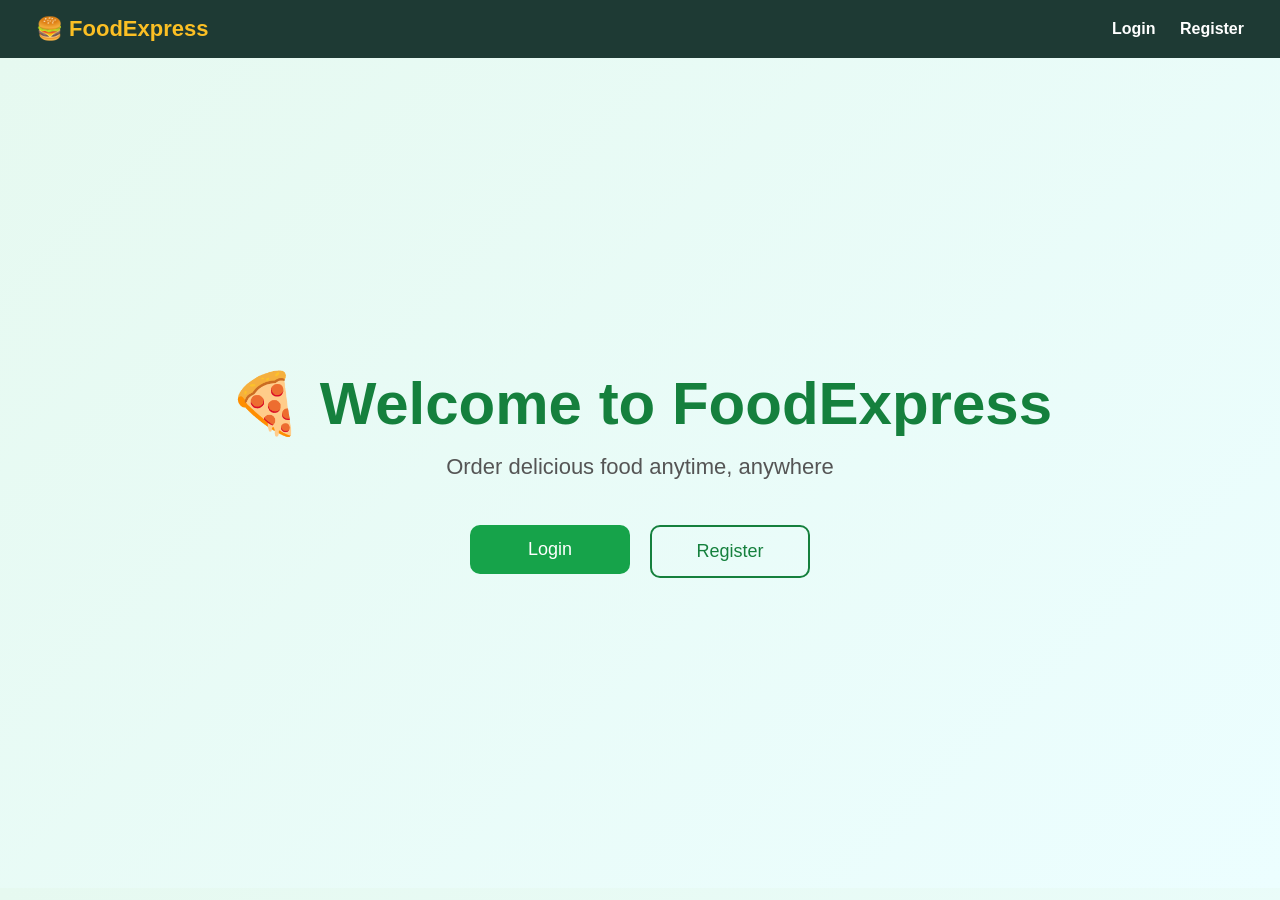
<file: index.html>
<!DOCTYPE html>
<html lang="en">
<head>
  <meta charset="UTF-8">
  <meta name="viewport" content="width=device-width, initial-scale=1.0">
  <title>FoodExpress</title>
  <link rel="stylesheet" href="style.css">
</head>
<body>

<nav class="navbar">
  <div class="logo">🍔 FoodExpress</div>
  <div class="nav-links">
    <a href="login.html">Login</a>
    <a href="register.html">Register</a>
  </div>
</nav>

<section class="hero">
  <h1>🍕 Welcome to FoodExpress</h1>
  <p>Order delicious food anytime, anywhere</p>

  <div class="hero-buttons">
    <a href="login.html"><button>Login</button></a>
    <a href="register.html"><button class="outline-btn">Register</button></a>
  </div>
</section>

</body>
</html>
</file>
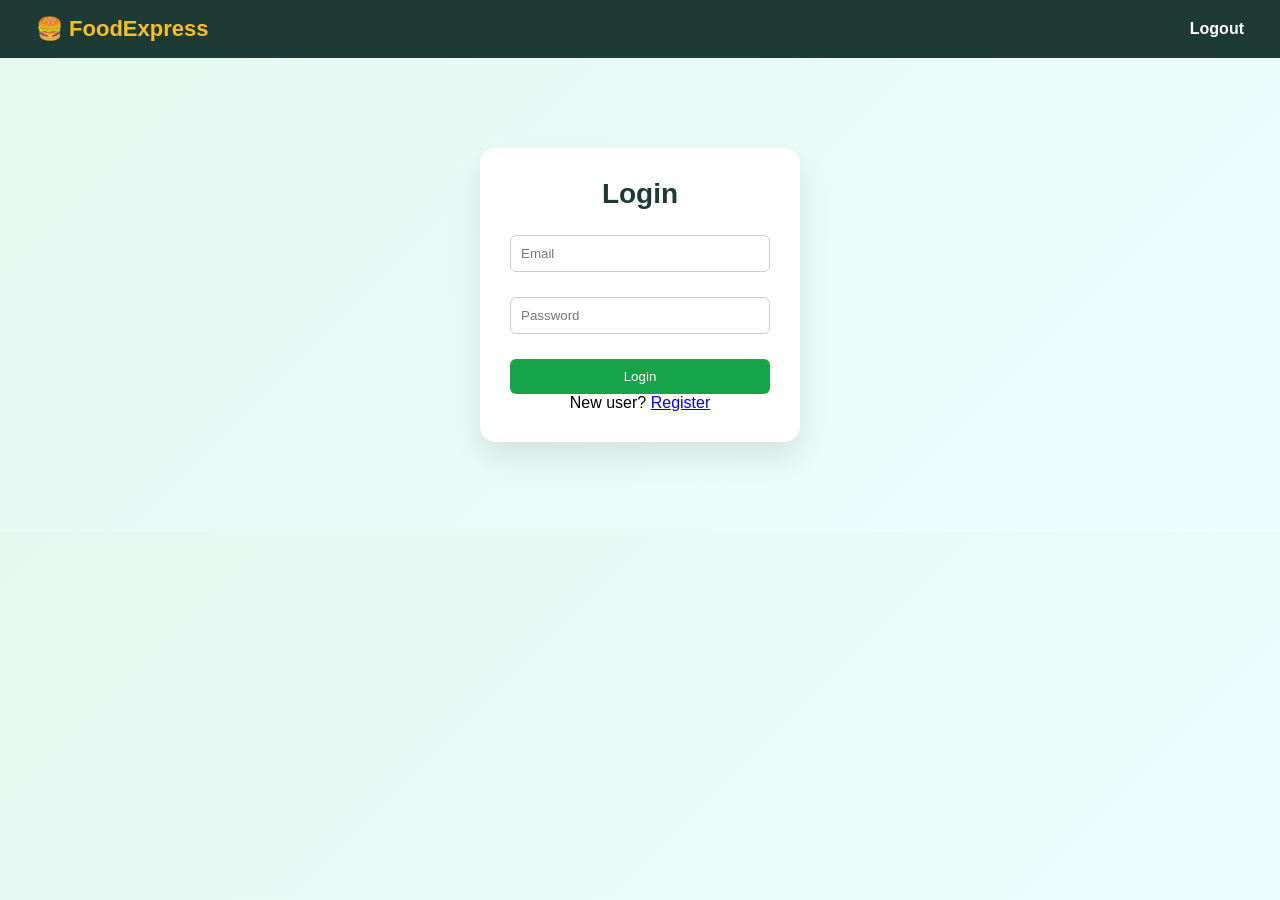
<file: cart.html>
<!DOCTYPE html>
<html>
<head>
  <title>FoodExpress | Cart</title>
  <link rel="stylesheet" href="style.css">
</head>
<body>

<nav class="navbar">
  <div class="logo">🍔 FoodExpress</div>
  <div class="nav-links">
    <a href="catalog.html">Menu</a>
    <a href="cart.html">Cart <span id="cart-count">0</span></a>
    <a href="index.html" onclick="logout()">Logout</a>
  </div>
</nav>

<div class="cart-box">
  <h2>Your Cart 🛒</h2>

  <div id="cart-items">
    <!-- Cart items will be injected here dynamically -->
  </div>

  <div class="cart-total">
    <strong>Total</strong>
    <strong id="cart-total">₹0</strong>
  </div>

  <button onclick="checkout()">Checkout</button>
</div>

<script src="script.js"></script>
<script>
  // Redirect if not logged in
  if (!localStorage.getItem("loggedInUser")) {
    alert("Please login first!");
    window.location.href = "login.html";
  }

  // Function for checkout
  function checkout() {
    if(cart.length === 0) {
      alert("Your cart is empty!");
      return;
    }
    alert("Checkout successful! Total: ₹" + cart.reduce((sum,item)=>sum+item.price*item.qty,0));
    cart = [];
    localStorage.setItem("cart", JSON.stringify(cart));
    loadCart();
    updateCartCount();
  }

  // Load cart items on page load
  loadCart();
  updateCartCount();
</script>
</body>
</html>
</file>
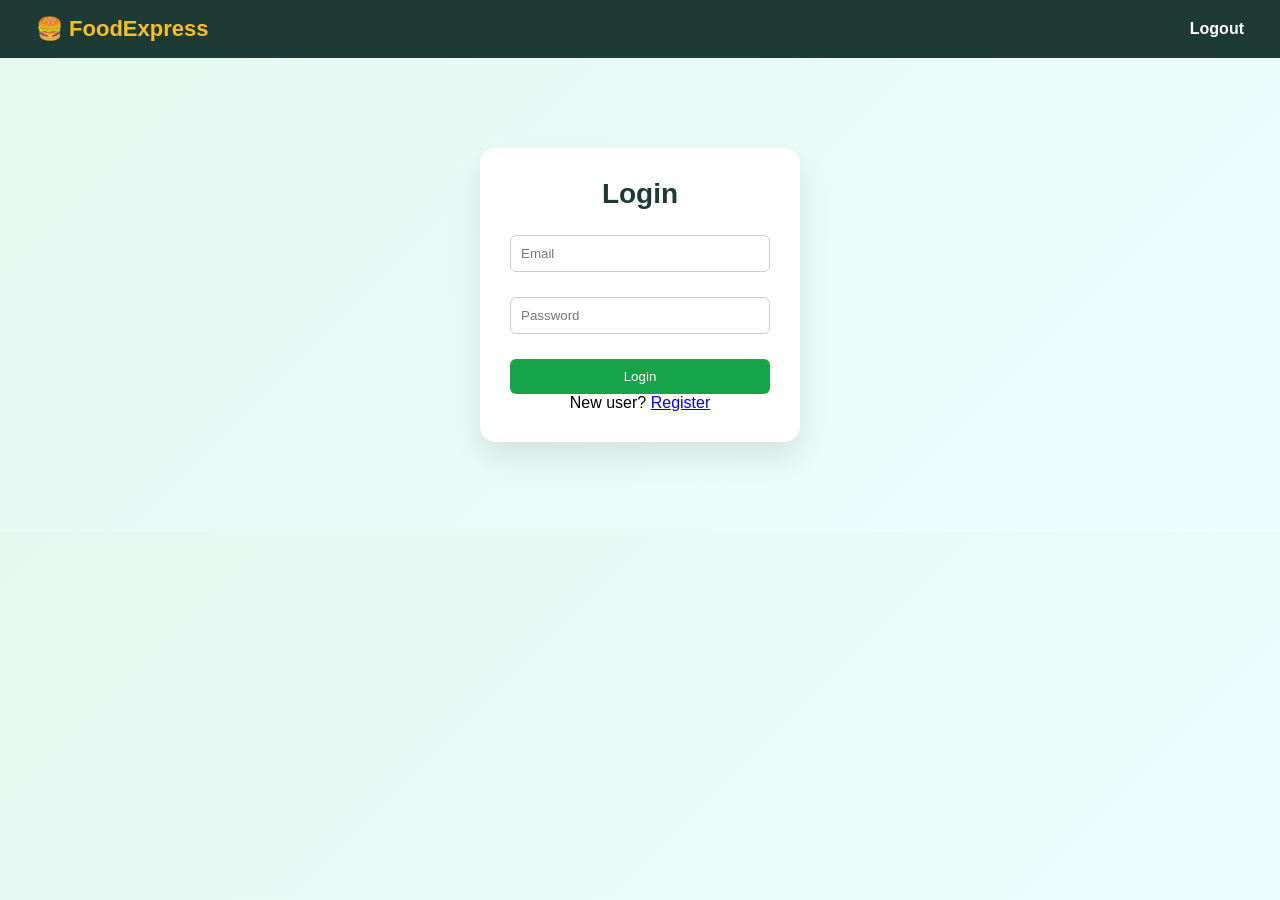
<file: catalog.html>
<!DOCTYPE html>
<html>
<head>
  <title>FoodExpress | Menu</title>
  <link rel="stylesheet" href="style.css">
</head>
<body>

<nav class="navbar">
  <div class="logo">🍔 FoodExpress</div>
  <div class="nav-links">
    <a href="catalog.html">Menu</a>
    <a href="cart.html">Cart <span id="cart-count">0</span></a>
    <a href="index.html" onclick="logout()">Logout</a>
  </div>
</nav>

<h2 class="page-title">Today’s Specials 🍽️</h2>

<div class="catalog">

  <div class="item-card">
    <img src="images/food/biryani.jpg">
    <h3>Chicken Biryani</h3>
    <p>₹249</p>
    <button onclick="addToCart('Chicken Biryani', 249, 'images/food/biryani.jpg')">Add</button>
  </div>

  <div class="item-card">
    <img src="images/food/pizza.jpg">
    <h3>Pizza</h3>
    <p>₹199</p>
    <button onclick="addToCart('Pizza', 199, 'images/food/pizza.jpg')">Add</button>
  </div>

  <div class="item-card">
    <img src="images/food/pasta.jpg">
    <h3>Pasta</h3>
    <p>₹179</p>
    <button onclick="addToCart('Pasta', 179, 'images/food/pasta.jpg')">Add</button>
  </div>

  <div class="item-card">
    <img src="images/food/noodles.jpg">
    <h3>Noodles</h3>
    <p>₹149</p>
    <button onclick="addToCart('Noodles', 149, 'images/food/noodles.jpg')">Add</button>
  </div>

  <div class="item-card">
    <img src="images/food/burger.jpg">
    <h3>Cheese Burger</h3>
    <p>₹129</p>
    <button onclick="addToCart('Cheese Burger', 129, 'images/food/burger.jpg')">Add</button>
  </div>

  <div class="item-card">
    <img src="images/food/grilled sandwich.jpg">
    <h3>Grilled Sandwich</h3>
    <p>₹119</p>
    <button onclick="addToCart('Grilled Sandwich', 119, 'images/food/grilled sandwich.jpg')">Add</button>
  </div>

  <div class="item-card">
    <img src="images/food/french fries.jpg">
    <h3>French Fries</h3>
    <p>₹99</p>
    <button onclick="addToCart('French Fries', 99, 'images/food/french fries.jpg')">Add</button>
  </div>

  <div class="item-card">
    <img src="images/food/cheese cake.jpg">
    <h3>Cheese Cake</h3>
    <p>₹89</p>
    <button onclick="addToCart('Cheese Cake', 89, 'images/food/cheese cake.jpg')">Add</button>
  </div>

  <div class="item-card">
    <img src="images/food/icecream.jpg">
    <h3>Chocolate Icecream</h3>
    <p>₹79</p>
    <button onclick="addToCart('Chocolate Icecream', 79, 'images/food/icecream.jpg')">Add</button>
  </div>

  <div class="item-card">
    <img src="images/food/coke.jpg">
    <h3>Coke</h3>
    <p>₹49</p>
    <button onclick="addToCart('Coke', 49, 'images/food/coke.jpg')">Add</button>
  </div>

</div>

<script src="script.js"></script>
<script>
  // Redirect if not logged in
  if (!localStorage.getItem("loggedInUser")) {
    alert("Please login first!");
    window.location.href = "login.html";
  }
</script>
</body>
</html>
</file>
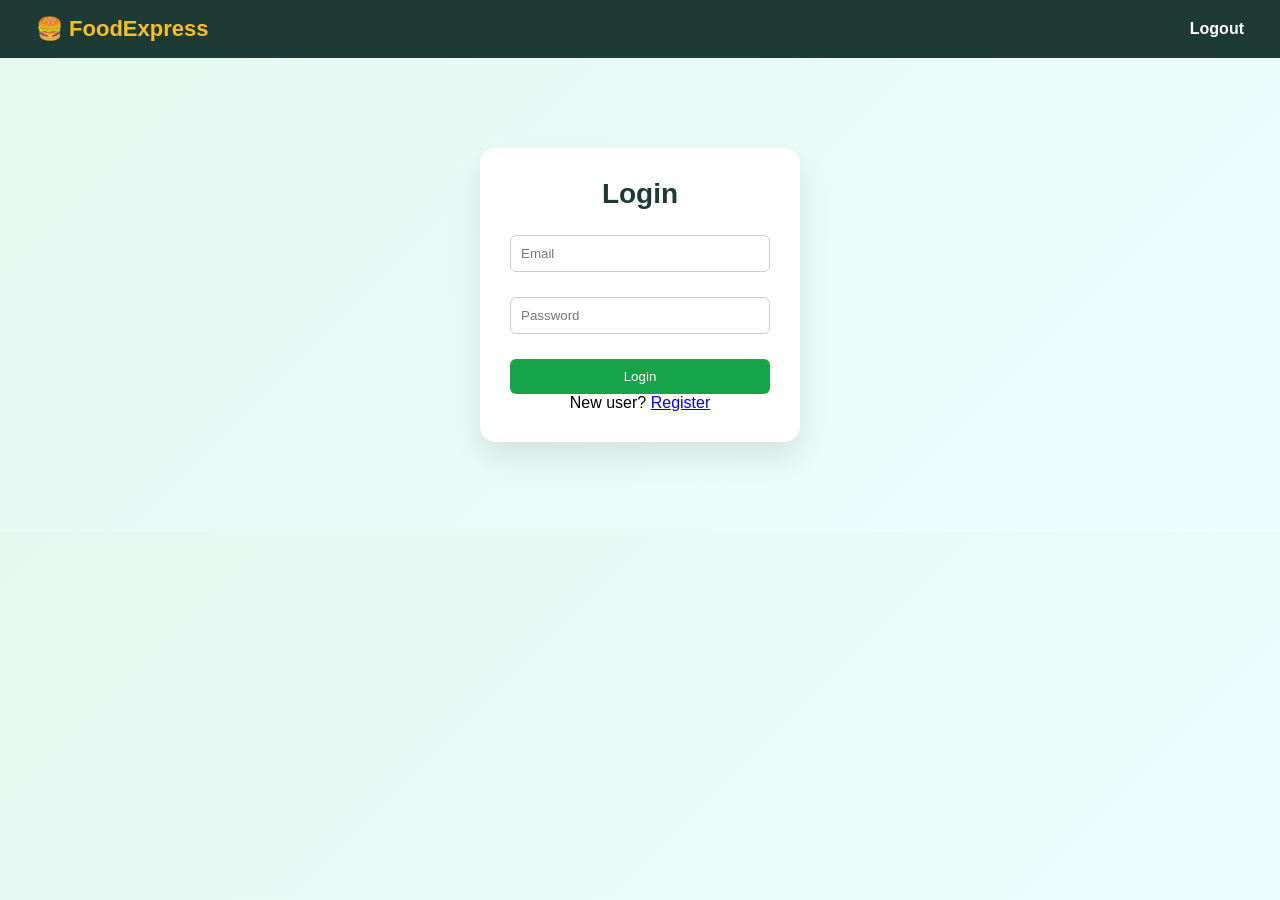
<file: login.html>
<!DOCTYPE html>
<html>
<head>
  <title>FoodExpress | Login</title>
  <link rel="stylesheet" href="style.css">
</head>
<body>

<nav class="navbar">
  <div class="logo">🍔 FoodExpress</div>
  <div class="nav-links">
    <a href="index.html" onclick="logout()">Logout</a>
  </div>
</nav>

<div class="center-card">
  <h2>Login</h2>

  <form onsubmit="return validateLogin()">
    <input type="email" id="loginEmail" placeholder="Email">
    <span class="error" id="loginEmailError"></span>

    <input type="password" id="loginPassword" placeholder="Password">
    <span class="error" id="loginPasswordError"></span>

    <button type="submit">Login</button>
  </form>

  <p>New user? <a href="register.html">Register</a></p>
</div>

<script src="script.js"></script>
</body>
</html>
</file>
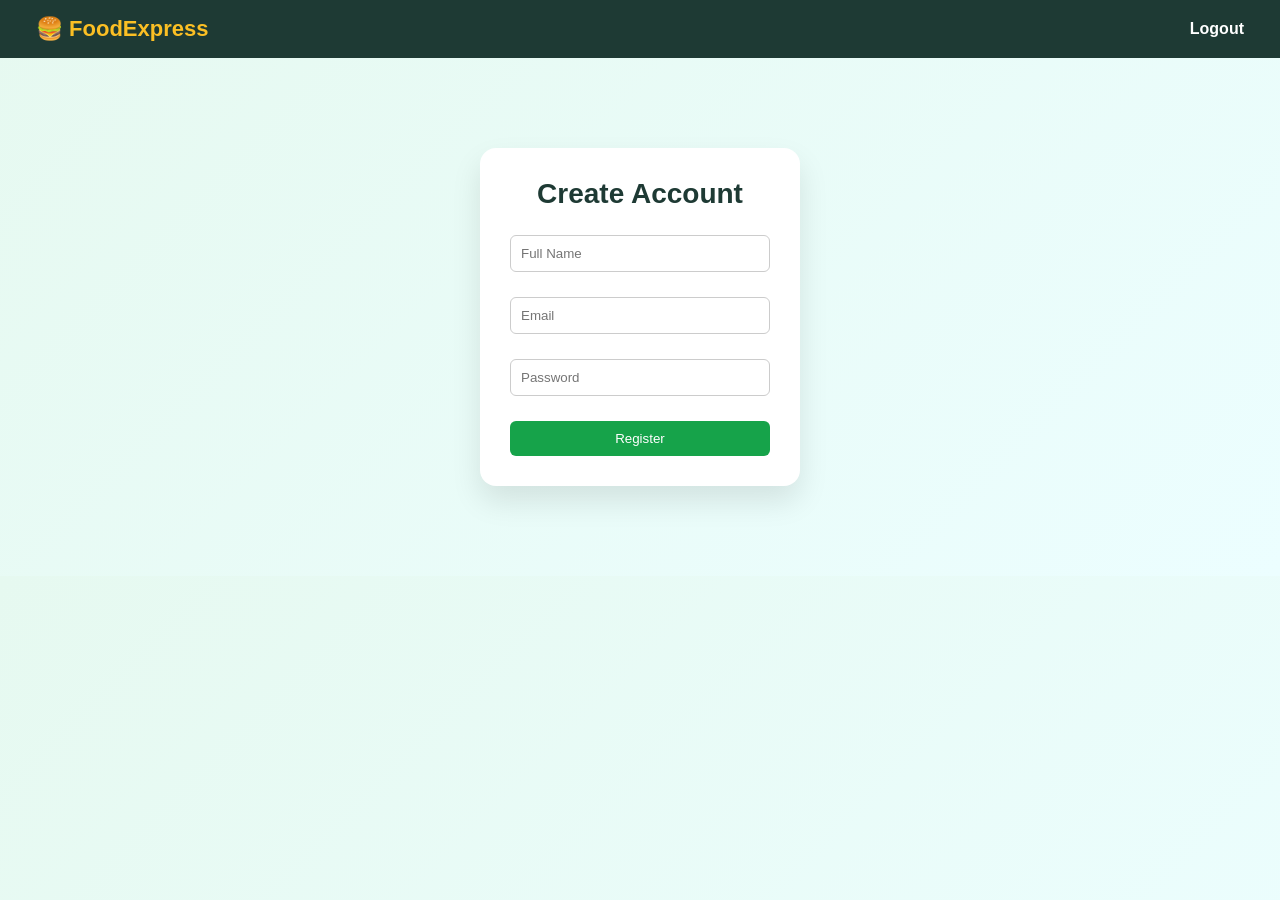
<file: register.html>
<!DOCTYPE html>
<html>
<head>
  <title>FoodExpress | Signup</title>
  <link rel="stylesheet" href="style.css">
</head>
<body>

<nav class="navbar">
  <div class="logo">🍔 FoodExpress</div>
  <div class="nav-links">
    <a href="index.html" onclick="logout()">Logout</a>
  </div>
</nav>

<div class="center-card">
  <h2>Create Account</h2>

  <form onsubmit="return validateRegister()">
    <input type="text" id="regName" placeholder="Full Name">
    <span class="error" id="nameError"></span>

    <input type="email" id="regEmail" placeholder="Email">
    <span class="error" id="emailError"></span>

    <input type="password" id="regPassword" placeholder="Password">
    <span class="error" id="passwordError"></span>

    <button type="submit">Register</button>
  </form>
</div>

<script src="script.js"></script>
</body>
</html>
</file>
<file: style.css>
* {
  margin: 0;
  padding: 0;
  box-sizing: border-box;
  font-family: Arial, sans-serif;
}

body {
  background: linear-gradient(135deg, #e6f9f0, #ecfeff);
}

.navbar {
  display: flex;
  justify-content: space-between;
  align-items: center;
  padding: 16px 36px;
  background: #1e3a34;
}

.logo {
  font-size: 22px;
  font-weight: bold;
  color: #fbbf24;
}

.nav-links a {
  margin-left: 20px;
  text-decoration: none;
  color: white;
  font-weight: bold;
}

.nav-links a:hover {
  color: #fbbf24;
}

.center-card {
  width: 320px;
  background: white;
  margin: 90px auto;
  padding: 30px;
  text-align: center;
  border-radius: 16px;
  box-shadow: 0 15px 30px rgba(0,0,0,0.1);
}

.center-card h2 {
  margin-bottom: 15px;
  color: #1e3a34;
  font-size: 28px;
}

.center-card input {
  width: 100%;
  padding: 10px;
  margin: 10px 0;
  border-radius: 6px;
  border: 1px solid #ccc;
}

button {
  background: #16a34a;
  color: white;
  border: none;
  padding: 10px 20px;
  border-radius: 6px;
  cursor: pointer;
  margin-top: 10px;
  width: 100%;
}

.page-title {
  text-align: center;
  margin: 25px 0 10px;
  color: #1e3a34;
}

.catalog {
  display: grid;
  grid-template-columns: repeat(auto-fit, minmax(220px, 1fr));
  gap: 30px;
  padding: 10px 30px 30px;
}

.item-card {
  background: white;
  padding: 15px;
  border-radius: 18px;
  text-align: center;
  box-shadow: 0 12px 25px rgba(0,0,0,0.08);
}

.item-card img {
  width: 100%;
  height: 160px;
  object-fit: cover;
  border-radius: 12px;
}

.cart-box {
  max-width: 450px;
  background: white;
  margin: 50px auto;
  padding: 25px;
  border-radius: 16px;
  box-shadow: 0 15px 30px rgba(0,0,0,0.1);
}

.cart-item {
  display: flex;
  align-items: center;
  gap: 15px;
  background: #f8fafc;
  padding: 14px;
  border-radius: 12px;
  margin: 15px 0;
}

.cart-item img {
  width: 60px;
  height: 60px;
  border-radius: 10px;
}

.cart-total {
  display: flex;
  justify-content: space-between;
  font-size: 18px;
  margin-top: 20px;
}

.error {
  color: red;
  font-size: 14px;
  display: block;
  margin-top: 5px;
}

.hero {
  min-height: calc(100vh - 70px);
  display: flex;
  flex-direction: column;
  justify-content: center;
  align-items: center;
  text-align: center;
  background: linear-gradient(135deg, #e6f9f0, #ecfeff);
  padding: 20px;
}

.hero h1 {
  font-size: 60px;
  font-weight: 800;
  color: #15803d;
  margin-bottom: 15px;
}

.hero p {
  font-size: 22px;
  color: #555;
  margin-bottom: 35px;
}

.hero-buttons {
  display: flex;
  gap: 20px;
  flex-wrap: wrap;
  justify-content: center;
}

.hero-buttons button {
  width: 160px;
  padding: 14px;
  font-size: 18px;
  border-radius: 10px;
}

.outline-btn {
  background: transparent;
  color: #15803d;
  border: 2px solid #15803d;
}

.outline-btn:hover {
  background: #15803d;
  color: white;
}

@media (max-width: 600px) {
  .hero h1 {
    font-size: 38px;
  }

  .hero p {
    font-size: 18px;
  }
}
</file>
